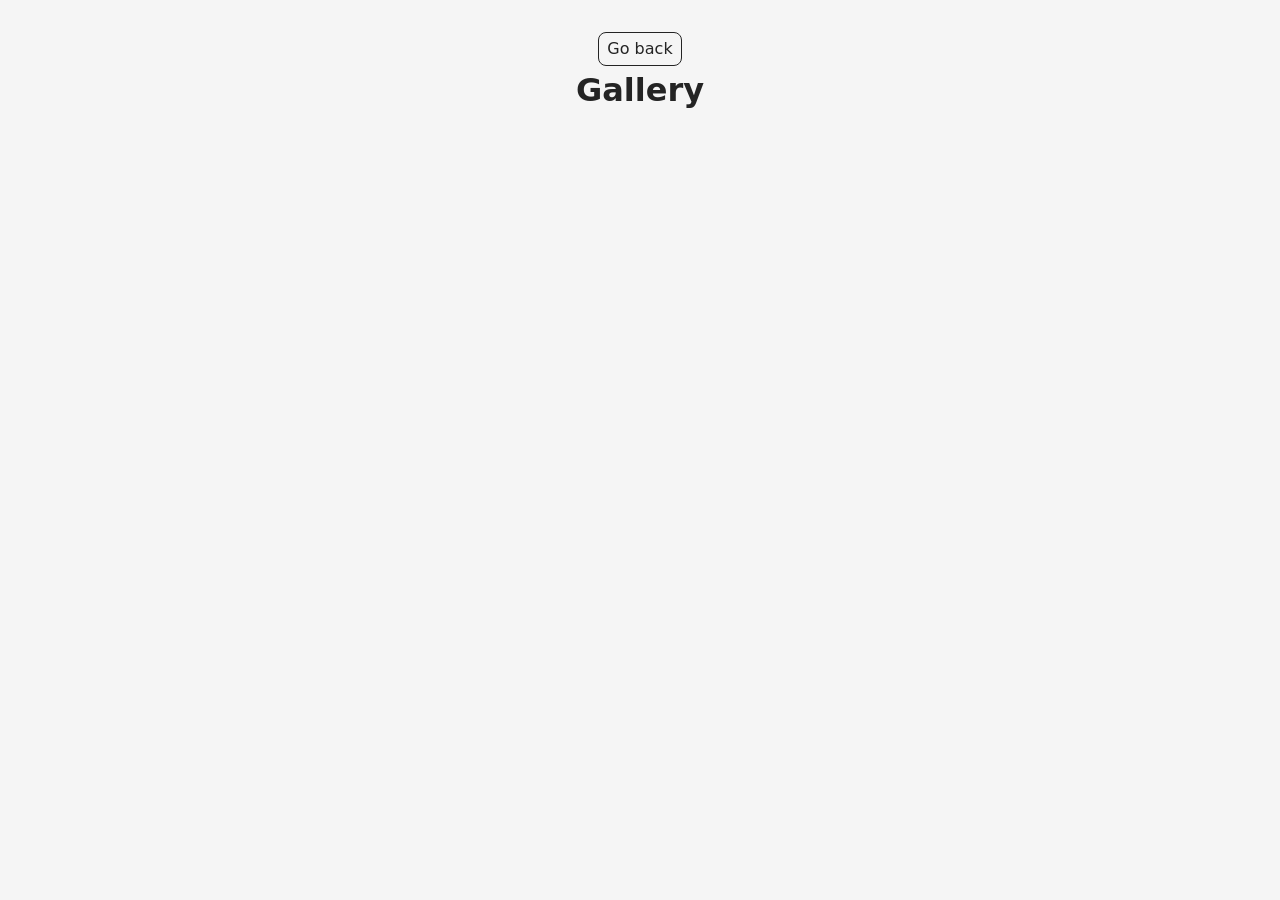
<file: src/1-gallery.html>
<!DOCTYPE html>
<html lang="en">
  <head>
    <meta charset="UTF-8" />
    <meta http-equiv="X-UA-Compatible" content="IE=edge" />
    <meta name="viewport" content="width=device-width, initial-scale=1.0" />
    <title>Gallery</title>
    <link rel="stylesheet" href="./css/styles.css" />
  </head>
  <body>
    <main>
      <div class="container">
        <a class="back-link" href="./index.html">Go back</a>
        <h1 class="main-title">Gallery</h1>

        <ul class="gallery"></ul>
      </div>
    </main>

    <script type="module" src="./js/1-gallery.js"></script>
  </body>
</html>
</file>
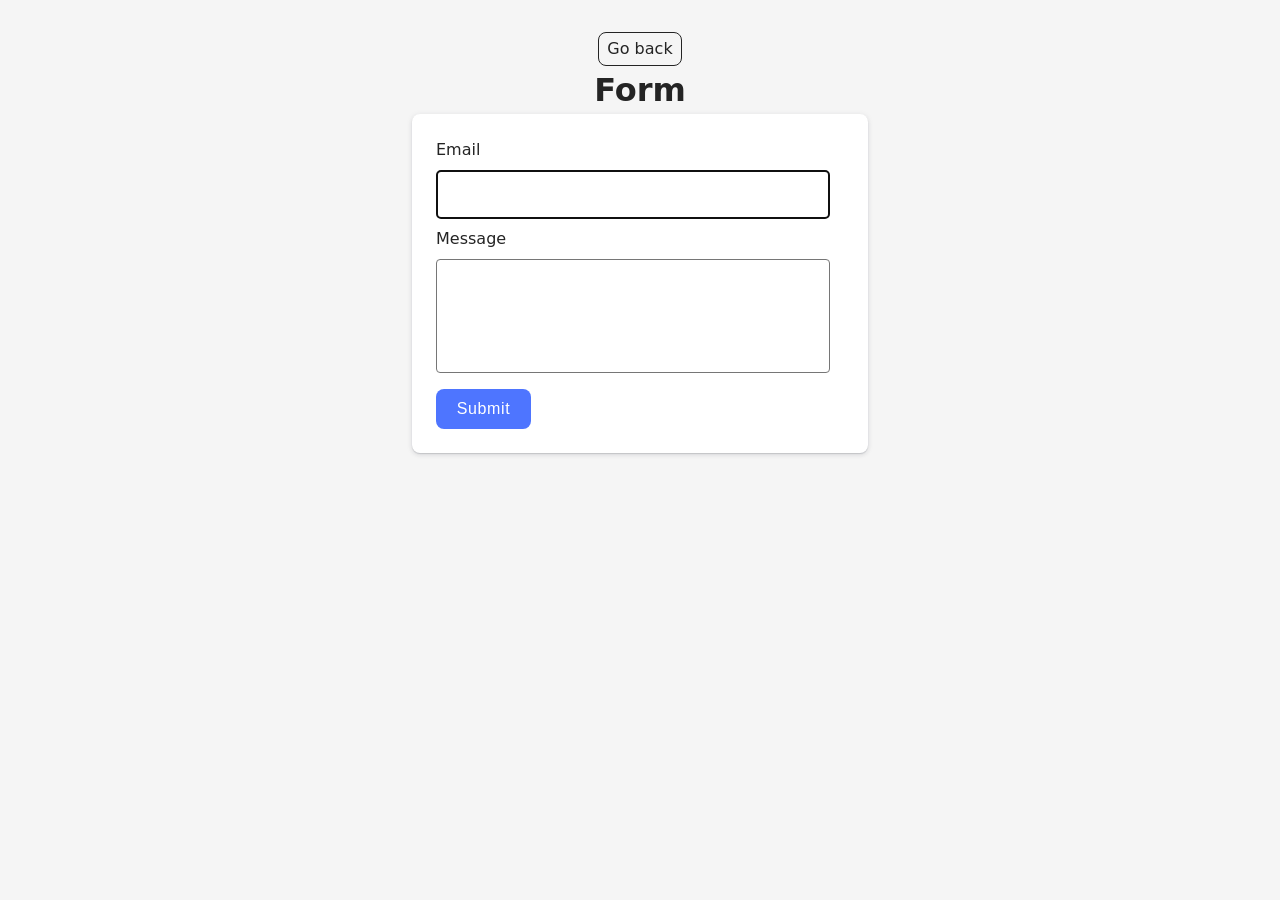
<file: src/2-form.html>
<!DOCTYPE html>
<html lang="en">
  <head>
    <meta charset="UTF-8" />
    <meta http-equiv="X-UA-Compatible" content="IE=edge" />
    <meta name="viewport" content="width=device-width, initial-scale=1.0" />
    <title>Form</title>
    <link rel="stylesheet" href="./css/styles.css" />
  </head>
  <body>
    <main>
      <div class="container">
        <a class="back-link" href="./index.html">Go back</a>
        <h1 class="main-title">Form</h1>
        <form class="feedback-form" autocomplete="off">
          <label class="email-label">
            Email
            <input class="email-input" type="email" name="email" autofocus />
          </label>
          <label class="message-label">
            Message
            <textarea class="textarea" name="message" rows="8"></textarea>
          </label>
          <button class="submit-btn" type="submit">Submit</button>
        </form>
      </div>
    </main>
    <script type="module" src="./js/2-form.js"></script>
  </body>
</html>
</file>
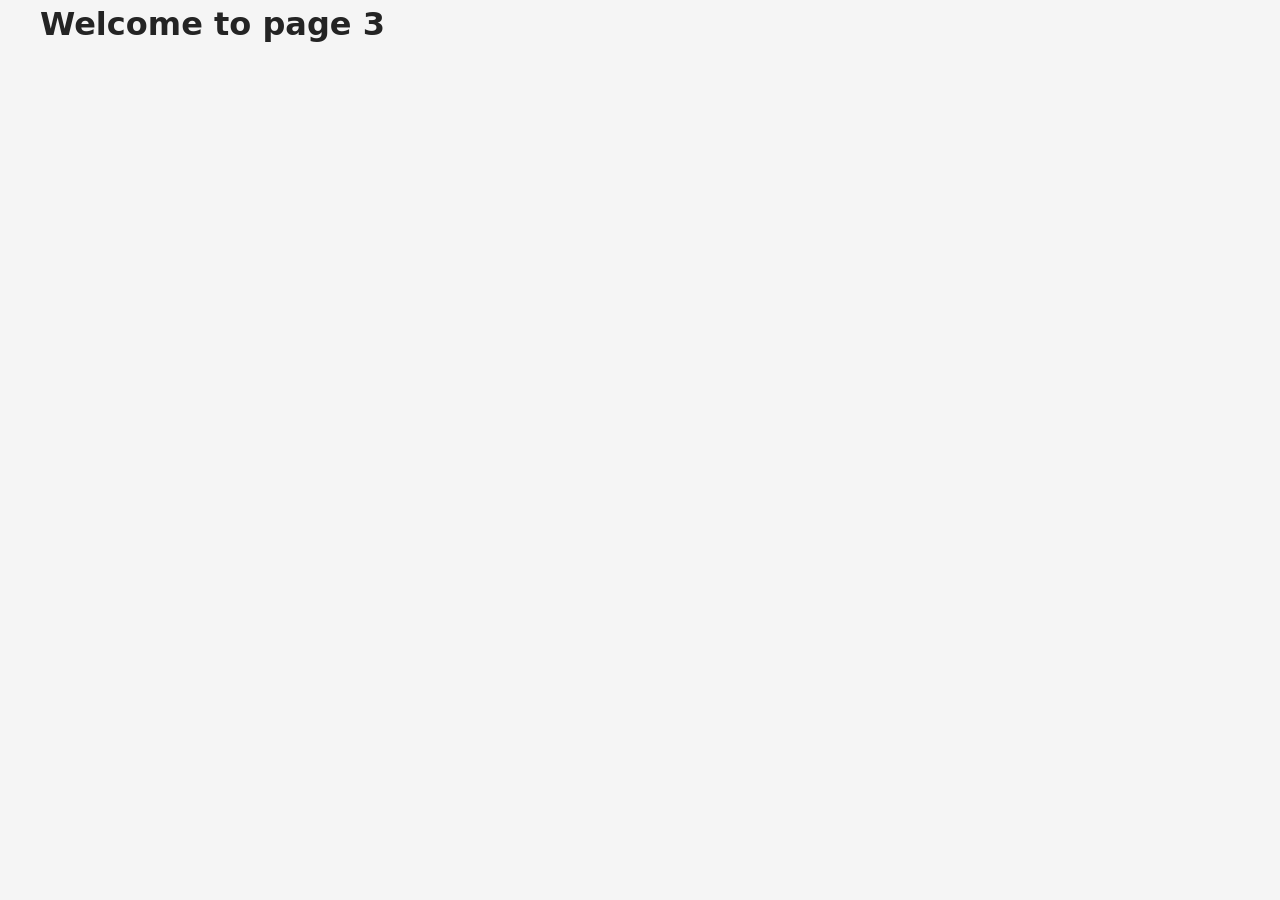
<file: src/page-3.html>
<!DOCTYPE html>
<html lang="en">
  <head>
    <meta charset="UTF-8" />
    <meta http-equiv="X-UA-Compatible" content="IE=edge" />
    <meta name="viewport" content="width=device-width, initial-scale=1.0" />
    <title>Page 3</title>
    <link rel="stylesheet" href="./css/styles.css" />
  </head>
  <body>
    <load
      src="./partials/header.html"
      icon-path="./img/sprite.svg#logo"
      highlight-curr="active"
    />

    <main>
      <div class="container">
        <h1 class="main-title">
          <span class="main-title-gradient">Welcome</span> to page 3
        </h1>
        <load src="./partials/back-link.html" />
      </div>
    </main>

    <load src="./partials/footer.html" />
  </body>
</html>
</file>
<file: src/css/styles.css>
/**
  |============================
  | include css partials with
  | default @import url()
  |============================
*/
/* Common styles */
@import url('./reset.css');
@import url('./base.css');
@import url('./container.css');
@import url('./animations.css');

/* Sections style */
@import url('./header.css');
@import url('./badges.css');
@import url('./back-link.css');
/* ===== Gallery styles ===== */

body {
  margin: 0;
  font-family: system-ui, sans-serif;
  background-color: #f5f5f5;
}
.gallery {
  display: grid;
  grid-template-columns: repeat(auto-fill, minmax(300px, 1fr));
  gap: 24px;
  list-style: none;
  padding: 16px 8px;
  margin-right: auto;
  margin-left: auto;
  max-width: 1112px;
}

.gallery-item {
  overflow: hidden;
  box-shadow: 0 2px 8px rgba(0, 0, 0, 0.1);
  transition: transform 0.3s ease;
}

.gallery-item:hover {
  transform: scale(1.03);
}

.gallery-link {
  display: block;
  height: 100%;
}

.gallery-image {
  width: 360px;
  height: 200px;
  object-fit: cover;
  display: block;
}
.basicLightbox__placeholder {
  background: rgba(46, 47, 66, 0.8);
}

/* ===== Feedback form ===== */
:root {
  --font-family: 'Montserrat', sans-serif;
}
.feedback-form {
  margin: auto;
  border-radius: 8px;
  padding: 24px;
  max-width: 408px;
  max-height: 296px;
  background-color: #ffffff;
  box-shadow: 0 2px 4px rgba(46, 47, 66, 0.08), 0 1px 1px rgba(46, 47, 66, 0.16),
    0 1px 6px rgba(46, 47, 66, 0.08);
  display: flex;
  flex-direction: column;
}

.email-input {
  border: 1px solid #808080;
  border-radius: 4px;
  width: 360px;
  display: flex;
  margin-top: 8px;
  padding: 16px;
}
.message-label {
  margin-top: 8px;
}
.message-label,
.email-label {
  display: flex;
  align-items: flex-start;
  flex-direction: column;
}
.textarea {
  margin-top: 8px;
  width: 360px;
  max-height: 80px;
  resize: none;
  border-radius: 4px;
  padding: 16px;
}

.submit-btn {
  font-family: var(--font-family);
  color: #ffffff;
  display: flex;
  align-items: center;
  justify-content: center;
  flex-direction: row;
  gap: 10px;
  font-weight: 500;
  font-size: 16px;
  line-height: 1.5;
  letter-spacing: 0.04em;
  text-align: center;
  width: 165px;
  height: 40px;
  background: #4e75ff;
  border-radius: 8px;
  border: none;
  width: 95px;
  height: 40px;
  padding-right: 24px;
  padding-left: 24px;
  margin-top: 16px;
  transition: 250ms;
}
.submit-btn:hover {
  background-color: #6c8cff;
}
</file>
